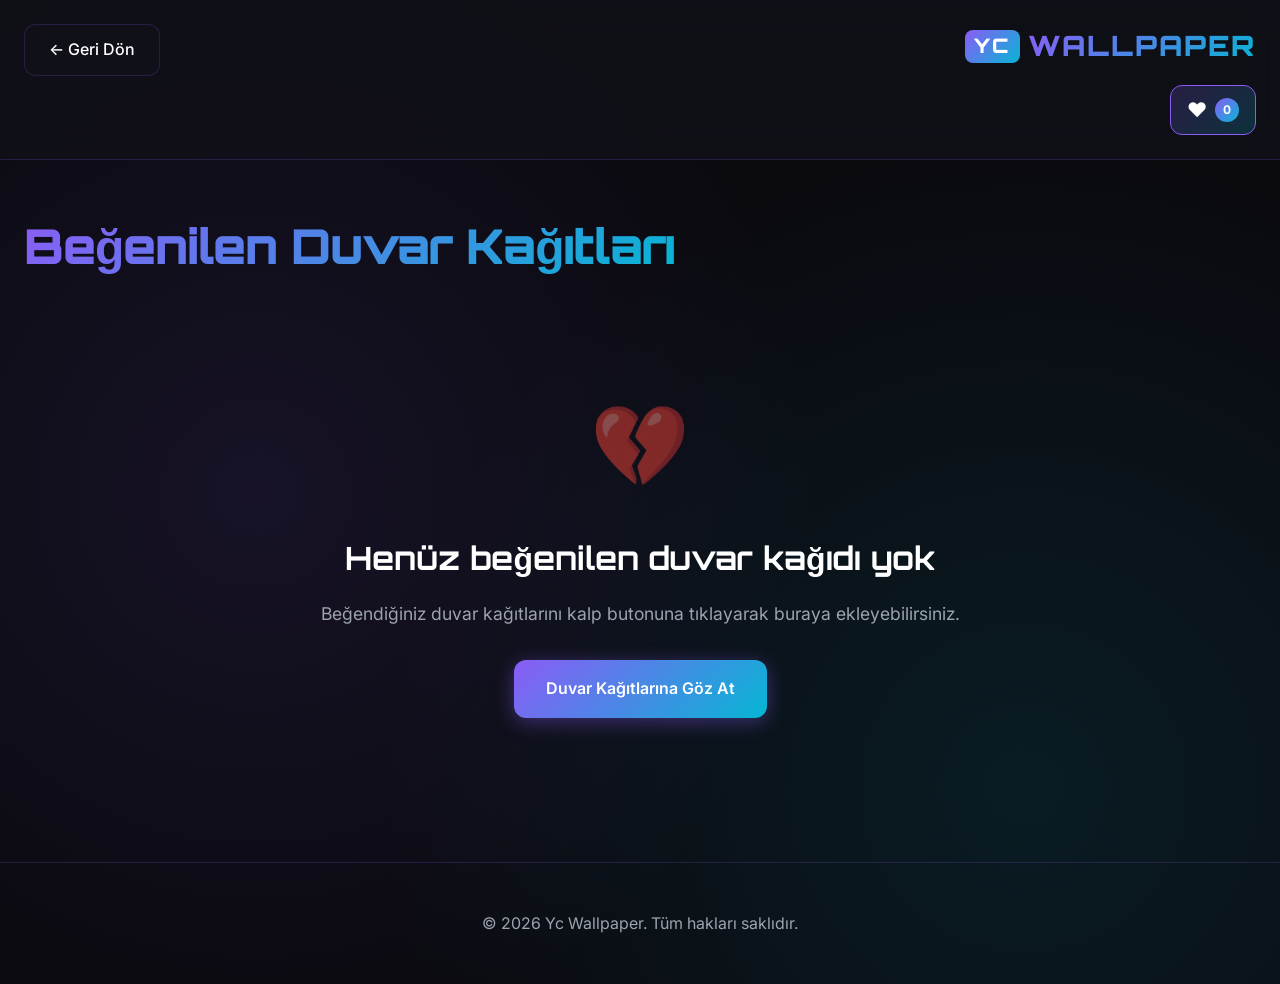
<file: favorites.html>
<!DOCTYPE html>
<html lang="tr">
<head>
    <meta charset="UTF-8">
    <meta name="viewport" content="width=device-width, initial-scale=1.0">
    <title>Beğenilenler - Yc Wallpaper</title>
    <link rel="stylesheet" href="style.css">
    <link rel="preconnect" href="https://fonts.googleapis.com">
    <link rel="preconnect" href="https://fonts.gstatic.com" crossorigin>
    <link href="https://fonts.googleapis.com/css2?family=Orbitron:wght@700;900&family=Inter:wght@300;400;500;600&display=swap" rel="stylesheet">
</head>
<body class="favorites-page">
    <!-- Header -->
    <header class="header">
        <div class="container">
            <div class="header-content detail-header-new">
                <div class="header-left-section">
                    <a href="index.html" class="back-btn-detail">
                        ← Geri Dön
                    </a>
                </div>
                <div class="header-right-section">
                    <a href="index.html" class="logo">
                        <span class="logo-icon">YC</span>
                        <span class="logo-text">WALLPAPER</span>
                    </a>
                    <a href="favorites.html" class="favorites-link-small active">
                        <span class="favorites-icon">❤️</span>
                        <span class="favorites-count" id="favorites-count">0</span>
                    </a>
                </div>
            </div>
        </div>
    </header>

    <!-- Favorites Content -->
    <section class="favorites-section">
        <div class="container">
            <div class="favorites-header">
                <h1 class="favorites-title">Beğenilen Duvar Kağıtları</h1>
                <button class="clear-favorites-btn" id="clear-favorites-btn">
                    Tümünü Temizle
                </button>
            </div>

            <div class="favorites-grid" id="favorites-grid">
                <!-- Favorites will be loaded here -->
            </div>

            <div class="empty-favorites" id="empty-favorites" style="display: none;">
                <div class="empty-icon">💔</div>
                <h2>Henüz beğenilen duvar kağıdı yok</h2>
                <p>Beğendiğiniz duvar kağıtlarını kalp butonuna tıklayarak buraya ekleyebilirsiniz.</p>
                <a href="index.html" class="btn-primary">Duvar Kağıtlarına Göz At</a>
            </div>
        </div>
    </section>

    <!-- Footer -->
    <footer class="footer">
        <div class="container">
            <p>© 2026 Yc Wallpaper. Tüm hakları saklıdır.</p>
        </div>
    </footer>

    <!-- Loading Overlay -->
    <div class="loading-overlay" id="loading-overlay">
        <div class="loading-spinner"></div>
    </div>

    <script src="app.js"></script>
</body>
</html>
</file>
<file: style.css>
/* ===== RESET & BASE ===== */
* {
    margin: 0;
    padding: 0;
    box-sizing: border-box;
}

:root {
    /* Colors */
    --bg-primary: #0a0a0f;
    --bg-secondary: #12121a;
    --bg-glass: rgba(18, 18, 26, 0.7);
    --accent-primary: #8b5cf6;
    --accent-secondary: #06b6d4;
    --accent-gradient: linear-gradient(135deg, #8b5cf6 0%, #06b6d4 100%);
    --text-primary: #ffffff;
    --text-secondary: #9ca3af;
    --border-color: rgba(139, 92, 246, 0.2);
    --shadow-glow: 0 0 40px rgba(139, 92, 246, 0.3);
    
    /* Spacing */
    --container-width: 1400px;
    --spacing-xs: 0.5rem;
    --spacing-sm: 1rem;
    --spacing-md: 1.5rem;
    --spacing-lg: 2rem;
    --spacing-xl: 3rem;
    
    /* Typography */
    --font-display: 'Orbitron', sans-serif;
    --font-body: 'Inter', sans-serif;
}

body {
    font-family: var(--font-body);
    background: var(--bg-primary);
    background-image: 
        radial-gradient(circle at 20% 50%, rgba(139, 92, 246, 0.1) 0%, transparent 50%),
        radial-gradient(circle at 80% 80%, rgba(6, 182, 212, 0.1) 0%, transparent 50%);
    color: var(--text-primary);
    line-height: 1.6;
    overflow-x: hidden;
}

/* ===== CONTAINER ===== */
.container {
    max-width: var(--container-width);
    margin: 0 auto;
    padding: 0 var(--spacing-md);
}

/* ===== HEADER ===== */
.header {
    position: sticky;
    top: 0;
    z-index: 100;
    background: var(--bg-glass);
    backdrop-filter: blur(20px);
    border-bottom: 1px solid var(--border-color);
    padding: var(--spacing-md) 0;
}

.header-content {
    display: flex;
    justify-content: space-between;
    align-items: center;
}

.logo {
    font-family: var(--font-display);
    font-size: 1.75rem;
    font-weight: 900;
    color: var(--text-primary);
    text-decoration: none;
    display: flex;
    align-items: center;
    gap: 0.5rem;
    letter-spacing: 2px;
}

.logo-icon {
    font-size: 1.25rem;
    font-weight: 900;
    padding: 0.4rem 0.6rem;
    background: var(--accent-gradient);
    border-radius: 8px;
    color: var(--text-primary);
    line-height: 1;
}

.logo-text {
    background: var(--accent-gradient);
    -webkit-background-clip: text;
    -webkit-text-fill-color: transparent;
    background-clip: text;
}

.header-right {
    display: flex;
    align-items: center;
    gap: var(--spacing-lg);
}

.favorites-link {
    display: flex;
    align-items: center;
    gap: 0.5rem;
    padding: 0.75rem 1.5rem;
    background: var(--bg-glass);
    border: 1px solid var(--border-color);
    border-radius: 12px;
    color: var(--text-primary);
    text-decoration: none;
    font-weight: 500;
    transition: all 0.3s ease;
    backdrop-filter: blur(10px);
    position: relative;
}

.favorites-link:hover {
    background: var(--bg-secondary);
    border-color: var(--accent-primary);
    transform: translateY(-2px);
    box-shadow: 0 4px 20px rgba(139, 92, 246, 0.3);
}

.favorites-link.active {
    background: linear-gradient(135deg, rgba(139, 92, 246, 0.2) 0%, rgba(6, 182, 212, 0.2) 100%);
    border-color: var(--accent-primary);
}

.favorites-icon {
    font-size: 1.25rem;
}

.favorites-label {
    font-size: 0.95rem;
}

.favorites-count {
    display: flex;
    align-items: center;
    justify-content: center;
    min-width: 24px;
    height: 24px;
    padding: 0 0.4rem;
    background: var(--accent-gradient);
    border-radius: 12px;
    font-size: 0.75rem;
    font-weight: 700;
}

.detail-header {
    display: grid;
    grid-template-columns: auto 1fr auto;
    align-items: center;
    gap: var(--spacing-md);
}

.detail-header .logo {
    justify-self: center;
}

.detail-header .back-btn {
    justify-self: start;
}

.detail-header .favorites-link {
    justify-self: end;
}

.detail-header-new {
    display: flex;
    justify-content: space-between;
    align-items: flex-start;
}

.header-left-section {
    flex: 1;
}

.header-right-section {
    display: flex;
    flex-direction: column;
    align-items: flex-end;
    gap: var(--spacing-sm);
}

.back-btn-detail {
    padding: 0.75rem 1.5rem;
    background: var(--bg-glass);
    border: 1px solid var(--border-color);
    border-radius: 12px;
    color: var(--text-primary);
    text-decoration: none;
    font-weight: 500;
    transition: all 0.3s ease;
    display: inline-block;
}

.back-btn-detail:hover {
    background: var(--bg-secondary);
    border-color: var(--accent-primary);
    transform: translateX(-4px);
}

.favorites-link-small {
    display: flex;
    align-items: center;
    gap: 0.5rem;
    padding: 0.5rem 1rem;
    background: var(--bg-glass);
    border: 1px solid var(--border-color);
    border-radius: 12px;
    color: var(--text-primary);
    text-decoration: none;
    transition: all 0.3s ease;
    backdrop-filter: blur(10px);
}

.favorites-link-small:hover {
    background: var(--bg-secondary);
    border-color: var(--accent-primary);
    transform: translateY(-2px);
}

.favorites-link-small.active {
    background: linear-gradient(135deg, rgba(139, 92, 246, 0.2) 0%, rgba(6, 182, 212, 0.2) 100%);
    border-color: var(--accent-primary);
}

.header-stats {
    display: flex;
    flex-direction: column;
    align-items: flex-end;
}

.stat {
    font-family: var(--font-display);
    font-size: 2rem;
    font-weight: 900;
    background: var(--accent-gradient);
    -webkit-background-clip: text;
    -webkit-text-fill-color: transparent;
    background-clip: text;
    line-height: 1;
}

.stat-label {
    font-size: 0.75rem;
    color: var(--text-secondary);
    text-transform: uppercase;
    letter-spacing: 1px;
}

.back-btn {
    padding: 0.75rem 1.5rem;
    background: var(--bg-glass);
    border: 1px solid var(--border-color);
    border-radius: 12px;
    color: var(--text-primary);
    text-decoration: none;
    font-weight: 500;
    transition: all 0.3s ease;
}

.back-btn:hover {
    background: var(--bg-secondary);
    border-color: var(--accent-primary);
    transform: translateX(-4px);
}

/* ===== HERO ===== */
.hero {
    padding: var(--spacing-xl) 0;
    text-align: center;
}

.hero-content {
    max-width: 800px;
    margin: 0 auto;
}

.hero-title {
    font-family: var(--font-display);
    font-size: 4rem;
    font-weight: 900;
    line-height: 1.1;
    margin-bottom: var(--spacing-md);
    background: var(--accent-gradient);
    -webkit-background-clip: text;
    -webkit-text-fill-color: transparent;
    background-clip: text;
    letter-spacing: -2px;
}

.hero-subtitle {
    font-size: 1.25rem;
    color: var(--text-secondary);
    margin-bottom: var(--spacing-lg);
}

/* ===== SEARCH ===== */
.search-container {
    display: flex;
    gap: var(--spacing-sm);
    max-width: 600px;
    margin: 0 auto;
}

.search-input {
    flex: 1;
    padding: 1rem 1.5rem;
    background: var(--bg-glass);
    border: 2px solid var(--border-color);
    border-radius: 16px;
    color: var(--text-primary);
    font-size: 1rem;
    font-family: var(--font-body);
    transition: all 0.3s ease;
    backdrop-filter: blur(10px);
}

.search-input:focus {
    outline: none;
    border-color: var(--accent-primary);
    box-shadow: var(--shadow-glow);
}

.search-input::placeholder {
    color: var(--text-secondary);
}

.search-btn {
    padding: 1rem 2rem;
    background: var(--accent-gradient);
    border: none;
    border-radius: 16px;
    color: var(--text-primary);
    font-size: 1.25rem;
    cursor: pointer;
    transition: all 0.3s ease;
    box-shadow: 0 4px 20px rgba(139, 92, 246, 0.4);
}

.search-btn:hover {
    transform: translateY(-2px);
    box-shadow: 0 6px 30px rgba(139, 92, 246, 0.6);
}

.search-btn:active {
    transform: translateY(0);
}

/* ===== FILTERS ===== */
.filters {
    padding: var(--spacing-lg) 0;
}

.filter-buttons {
    display: flex;
    gap: var(--spacing-sm);
    justify-content: center;
    flex-wrap: wrap;
}

.filter-btn {
    padding: 0.75rem 1.5rem;
    background: var(--bg-glass);
    border: 1px solid var(--border-color);
    border-radius: 12px;
    color: var(--text-secondary);
    font-size: 0.9rem;
    font-weight: 500;
    cursor: pointer;
    transition: all 0.3s ease;
    backdrop-filter: blur(10px);
}

.filter-btn:hover {
    border-color: var(--accent-primary);
    color: var(--text-primary);
}

.filter-btn.active {
    background: var(--accent-gradient);
    border-color: transparent;
    color: var(--text-primary);
    box-shadow: 0 4px 20px rgba(139, 92, 246, 0.4);
}

/* ===== WALLPAPERS GRID ===== */
.wallpapers {
    padding: var(--spacing-lg) 0 var(--spacing-xl) 0;
}

.wallpapers-grid {
    display: grid;
    grid-template-columns: repeat(auto-fill, minmax(400px, 1fr));
    gap: var(--spacing-lg);
    animation: fadeIn 0.6s ease;
}

@keyframes fadeIn {
    from {
        opacity: 0;
        transform: translateY(20px);
    }
    to {
        opacity: 1;
        transform: translateY(0);
    }
}

/* ===== WALLPAPER CARD ===== */
.wallpaper-card {
    position: relative;
    background: var(--bg-glass);
    border: 1px solid var(--border-color);
    border-radius: 20px;
    overflow: hidden;
    cursor: pointer;
    transition: all 0.4s cubic-bezier(0.4, 0, 0.2, 1);
    backdrop-filter: blur(10px);
}

.wallpaper-card:hover {
    transform: translateY(-8px);
    border-color: var(--accent-primary);
    box-shadow: var(--shadow-glow);
}

.wallpaper-card::before {
    content: '';
    position: absolute;
    top: 0;
    left: 0;
    right: 0;
    bottom: 0;
    background: var(--accent-gradient);
    opacity: 0;
    transition: opacity 0.4s ease;
    z-index: 0;
}

.wallpaper-card:hover::before {
    opacity: 0.1;
}

.wallpaper-thumbnail {
    position: relative;
    width: 100%;
    aspect-ratio: 16/9;
    overflow: hidden;
}

.favorite-btn {
    position: absolute;
    top: 12px;
    right: 12px;
    z-index: 10;
    width: 40px;
    height: 40px;
    border: none;
    background: rgba(0, 0, 0, 0.7);
    backdrop-filter: blur(10px);
    border-radius: 50%;
    font-size: 1.25rem;
    cursor: pointer;
    transition: all 0.3s ease;
    display: flex;
    align-items: center;
    justify-content: center;
    opacity: 0;
}

.wallpaper-card:hover .favorite-btn {
    opacity: 1;
}

.favorite-btn:hover {
    transform: scale(1.1);
    background: rgba(0, 0, 0, 0.9);
}

.favorite-btn.active {
    opacity: 1;
    animation: heartBeat 0.3s ease;
}

@keyframes heartBeat {
    0%, 100% { transform: scale(1); }
    50% { transform: scale(1.2); }
}

.wallpaper-image,
.wallpaper-video {
    width: 100%;
    height: 100%;
    object-fit: cover;
    transition: all 0.4s ease;
}

.wallpaper-card:hover .wallpaper-image {
    transform: scale(1.1);
}

.wallpaper-video {
    position: absolute;
    top: 0;
    left: 0;
    opacity: 0;
}

.wallpaper-card:hover .wallpaper-video {
    opacity: 1;
}

.wallpaper-info {
    padding: var(--spacing-md);
    position: relative;
    z-index: 1;
}

.wallpaper-title {
    font-size: 1.1rem;
    font-weight: 600;
    color: var(--text-primary);
    margin-bottom: 0.5rem;
    display: -webkit-box;
    -webkit-line-clamp: 2;
    -webkit-box-orient: vertical;
    overflow: hidden;
}

.wallpaper-actions {
    display: flex;
    gap: var(--spacing-xs);
    margin-top: var(--spacing-sm);
}

.action-btn {
    flex: 1;
    padding: 0.5rem;
    background: var(--bg-secondary);
    border: 1px solid var(--border-color);
    border-radius: 8px;
    color: var(--text-secondary);
    font-size: 0.85rem;
    text-decoration: none;
    text-align: center;
    transition: all 0.3s ease;
    display: flex;
    align-items: center;
    justify-content: center;
    gap: 0.25rem;
}

.action-btn:hover {
    background: var(--accent-primary);
    border-color: var(--accent-primary);
    color: var(--text-primary);
    transform: translateY(-2px);
}

.download-quick {
    background: linear-gradient(135deg, rgba(6, 182, 212, 0.2) 0%, rgba(6, 182, 212, 0.1) 100%);
    border-color: rgba(6, 182, 212, 0.3);
}

.download-quick:hover {
    background: var(--accent-secondary);
    border-color: var(--accent-secondary);
    box-shadow: 0 4px 15px rgba(6, 182, 212, 0.4);
}

/* ===== LOAD MORE ===== */
.load-more-container {
    text-align: center;
    margin-top: var(--spacing-xl);
}

.load-more-btn {
    padding: 1rem 3rem;
    background: var(--bg-glass);
    border: 2px solid var(--border-color);
    border-radius: 16px;
    color: var(--text-primary);
    font-size: 1rem;
    font-weight: 600;
    cursor: pointer;
    transition: all 0.3s ease;
    backdrop-filter: blur(10px);
}

.load-more-btn:hover {
    background: var(--accent-gradient);
    border-color: transparent;
    box-shadow: 0 6px 30px rgba(139, 92, 246, 0.6);
    transform: translateY(-2px);
}

.load-more-btn:disabled {
    opacity: 0.5;
    cursor: not-allowed;
}

/* ===== DETAIL PAGE ===== */
.detail-content {
    padding: var(--spacing-xl) 0;
}

.detail-wrapper {
    display: grid;
    grid-template-columns: 2fr 1fr;
    gap: var(--spacing-xl);
    align-items: start;
}

.detail-preview {
    position: sticky;
    top: 100px;
}

.video-container {
    position: relative;
    width: 100%;
    aspect-ratio: 16/9;
    background: var(--bg-secondary);
    border: 1px solid var(--border-color);
    border-radius: 20px;
    overflow: hidden;
    box-shadow: var(--shadow-glow);
}

.detail-video {
    width: 100%;
    height: 100%;
    object-fit: contain;
}

.detail-info {
    background: var(--bg-glass);
    border: 1px solid var(--border-color);
    border-radius: 20px;
    padding: var(--spacing-lg);
    backdrop-filter: blur(20px);
}

.detail-title-row {
    display: flex;
    justify-content: space-between;
    align-items: flex-start;
    gap: var(--spacing-md);
    margin-bottom: var(--spacing-lg);
}

.detail-title {
    font-family: var(--font-display);
    font-size: 2rem;
    font-weight: 900;
    background: var(--accent-gradient);
    -webkit-background-clip: text;
    -webkit-text-fill-color: transparent;
    background-clip: text;
    flex: 1;
    line-height: 1.2;
}

.detail-favorite-btn {
    width: 60px;
    height: 60px;
    border: none;
    background: var(--bg-secondary);
    border: 2px solid var(--border-color);
    border-radius: 50%;
    font-size: 2rem;
    cursor: pointer;
    transition: all 0.3s ease;
    display: flex;
    align-items: center;
    justify-content: center;
    flex-shrink: 0;
}

.detail-favorite-btn:hover {
    transform: scale(1.1);
    background: rgba(0, 0, 0, 0.9);
    border-color: var(--accent-primary);
}

.detail-favorite-btn.active {
    animation: heartBeat 0.3s ease;
    border-color: #ef4444;
    background: rgba(239, 68, 68, 0.1);
}

.detail-actions {
    display: flex;
    flex-direction: column;
    gap: var(--spacing-sm);
    margin-bottom: var(--spacing-lg);
}

.download-btn {
    display: flex;
    align-items: center;
    gap: var(--spacing-sm);
    padding: var(--spacing-md);
    background: var(--bg-secondary);
    border: 2px solid var(--border-color);
    border-radius: 16px;
    color: var(--text-primary);
    text-decoration: none;
    transition: all 0.3s ease;
}

.download-btn:hover {
    border-color: var(--accent-primary);
    box-shadow: 0 4px 20px rgba(139, 92, 246, 0.4);
    transform: translateX(4px);
}

.download-btn-4k:hover {
    background: linear-gradient(135deg, rgba(139, 92, 246, 0.2) 0%, rgba(139, 92, 246, 0.1) 100%);
}

.download-btn-hd:hover {
    background: linear-gradient(135deg, rgba(6, 182, 212, 0.2) 0%, rgba(6, 182, 212, 0.1) 100%);
}

.download-icon {
    font-size: 1.5rem;
    width: 40px;
    height: 40px;
    display: flex;
    align-items: center;
    justify-content: center;
    background: var(--accent-gradient);
    border-radius: 10px;
}

.download-info {
    display: flex;
    flex-direction: column;
}

.download-label {
    font-weight: 600;
    font-size: 1.1rem;
}

.download-quality {
    font-size: 0.85rem;
    color: var(--text-secondary);
}

.detail-meta {
    border-top: 1px solid var(--border-color);
    padding-top: var(--spacing-md);
}

.detail-navigation {
    display: flex;
    gap: var(--spacing-sm);
    margin-top: var(--spacing-lg);
    padding-top: var(--spacing-lg);
    border-top: 1px solid var(--border-color);
}

.nav-btn {
    flex: 1;
    padding: var(--spacing-md);
    background: var(--bg-secondary);
    border: 2px solid var(--border-color);
    border-radius: 12px;
    color: var(--text-primary);
    text-decoration: none;
    text-align: center;
    font-weight: 600;
    transition: all 0.3s ease;
}

.nav-btn:hover {
    border-color: var(--accent-primary);
    background: linear-gradient(135deg, rgba(139, 92, 246, 0.1) 0%, rgba(6, 182, 212, 0.1) 100%);
    transform: translateY(-2px);
    box-shadow: 0 4px 20px rgba(139, 92, 246, 0.3);
}

.prev-btn:hover {
    transform: translateX(-4px) translateY(-2px);
}

.next-btn:hover {
    transform: translateX(4px) translateY(-2px);
}

.meta-item {
    display: flex;
    flex-direction: column;
    gap: 0.5rem;
}

.meta-label {
    font-size: 0.85rem;
    color: var(--text-secondary);
    text-transform: uppercase;
    letter-spacing: 1px;
}

.meta-value {
    color: var(--text-primary);
}

.source-link {
    color: var(--accent-secondary);
    text-decoration: none;
    transition: all 0.3s ease;
}

.source-link:hover {
    color: var(--accent-primary);
}

/* ===== RECOMMENDED SECTION ===== */
.recommended {
    padding: var(--spacing-xl) 0;
}

.section-title {
    font-family: var(--font-display);
    font-size: 2.5rem;
    font-weight: 900;
    margin-bottom: var(--spacing-lg);
    background: var(--accent-gradient);
    -webkit-background-clip: text;
    -webkit-text-fill-color: transparent;
    background-clip: text;
    text-align: center;
}

/* ===== FOOTER ===== */
.footer {
    padding: var(--spacing-xl) 0;
    text-align: center;
    border-top: 1px solid var(--border-color);
    color: var(--text-secondary);
    margin-top: var(--spacing-xl);
}

/* ===== FAVORITES PAGE ===== */
.favorites-section {
    padding: var(--spacing-xl) 0;
    min-height: 60vh;
}

.favorites-header {
    display: flex;
    justify-content: space-between;
    align-items: center;
    margin-bottom: var(--spacing-xl);
}

.favorites-title {
    font-family: var(--font-display);
    font-size: 3rem;
    font-weight: 900;
    background: var(--accent-gradient);
    -webkit-background-clip: text;
    -webkit-text-fill-color: transparent;
    background-clip: text;
    letter-spacing: -1px;
}

.clear-favorites-btn {
    padding: 0.75rem 1.5rem;
    background: rgba(239, 68, 68, 0.1);
    border: 2px solid rgba(239, 68, 68, 0.3);
    border-radius: 12px;
    color: #ef4444;
    font-weight: 600;
    cursor: pointer;
    transition: all 0.3s ease;
}

.clear-favorites-btn:hover {
    background: rgba(239, 68, 68, 0.2);
    border-color: #ef4444;
    transform: translateY(-2px);
    box-shadow: 0 4px 20px rgba(239, 68, 68, 0.3);
}

.favorites-grid {
    display: grid;
    grid-template-columns: repeat(auto-fill, minmax(400px, 1fr));
    gap: var(--spacing-lg);
    animation: fadeIn 0.6s ease;
}

.empty-favorites {
    text-align: center;
    padding: var(--spacing-xl) 0;
}

.empty-icon {
    font-size: 5rem;
    margin-bottom: var(--spacing-md);
    opacity: 0.5;
}

.empty-favorites h2 {
    font-family: var(--font-display);
    font-size: 2rem;
    margin-bottom: var(--spacing-sm);
    color: var(--text-primary);
}

.empty-favorites p {
    color: var(--text-secondary);
    margin-bottom: var(--spacing-lg);
    font-size: 1.1rem;
}

.btn-primary {
    display: inline-block;
    padding: 1rem 2rem;
    background: var(--accent-gradient);
    border: none;
    border-radius: 12px;
    color: var(--text-primary);
    text-decoration: none;
    font-weight: 600;
    transition: all 0.3s ease;
    box-shadow: 0 4px 20px rgba(139, 92, 246, 0.4);
}

.btn-primary:hover {
    transform: translateY(-2px);
    box-shadow: 0 6px 30px rgba(139, 92, 246, 0.6);
}

/* ===== SCROLL TO TOP ===== */
.scroll-to-top {
    position: fixed;
    bottom: 30px;
    right: 30px;
    width: 50px;
    height: 50px;
    background: var(--accent-gradient);
    border: none;
    border-radius: 50%;
    color: var(--text-primary);
    font-size: 1.5rem;
    cursor: pointer;
    box-shadow: 0 4px 20px rgba(139, 92, 246, 0.5);
    transition: all 0.3s ease;
    z-index: 1000;
    opacity: 0;
    visibility: hidden;
    transform: translateY(20px);
}

.scroll-to-top.visible {
    opacity: 1;
    visibility: visible;
    transform: translateY(0);
}

.scroll-to-top:hover {
    transform: translateY(-5px);
    box-shadow: 0 8px 30px rgba(139, 92, 246, 0.7);
}

.scroll-to-top:active {
    transform: translateY(-2px);
}

/* ===== LOADING ===== */
.loading-overlay {
    position: fixed;
    top: 0;
    left: 0;
    right: 0;
    bottom: 0;
    background: rgba(10, 10, 15, 0.95);
    backdrop-filter: blur(10px);
    display: none;
    justify-content: center;
    align-items: center;
    z-index: 9999;
}

.loading-overlay.active {
    display: flex;
}

.loading-spinner {
    width: 60px;
    height: 60px;
    border: 4px solid var(--border-color);
    border-top-color: var(--accent-primary);
    border-radius: 50%;
    animation: spin 1s linear infinite;
}

@keyframes spin {
    to {
        transform: rotate(360deg);
    }
}

/* ===== RESPONSIVE ===== */
@media (max-width: 1024px) {
    .detail-wrapper {
        grid-template-columns: 1fr;
    }
    
    .detail-preview {
        position: relative;
        top: 0;
    }
}

@media (max-width: 768px) {
    .hero-title {
        font-size: 2.5rem;
    }
    
    .hero-subtitle {
        font-size: 1rem;
    }
    
    .search-container {
        flex-direction: column;
    }
    
    .wallpapers-grid {
        grid-template-columns: repeat(auto-fill, minmax(300px, 1fr));
        gap: var(--spacing-md);
    }
    
    .header-stats {
        display: none;
    }
    
    .favorites-label {
        display: none;
    }
    
    .favorites-link {
        padding: 0.75rem;
    }
    
    .favorites-title {
        font-size: 2rem;
    }
    
    .favorites-header {
        flex-direction: column;
        gap: var(--spacing-md);
        align-items: flex-start;
    }
    
    .detail-header-new {
        flex-direction: column;
        gap: var(--spacing-md);
        align-items: stretch;
    }
    
    .header-right-section {
        flex-direction: row;
        justify-content: space-between;
        align-items: center;
    }
    
    .detail-title-row {
        flex-direction: column;
        align-items: stretch;
    }
    
    .detail-favorite-btn {
        width: 100%;
        height: 50px;
        border-radius: 12px;
    }
}

@media (max-width: 480px) {
    .hero-title {
        font-size: 2rem;
    }
    
    .wallpapers-grid {
        grid-template-columns: 1fr;
    }
    
    .favorites-grid {
        grid-template-columns: 1fr;
    }
    
    .filter-buttons {
        gap: 0.5rem;
    }
    
    .filter-btn {
        padding: 0.5rem 1rem;
        font-size: 0.85rem;
    }
    
    .logo-text {
        font-size: 1.2rem;
    }
    
    .favorites-title {
        font-size: 1.75rem;
    }
}
</file>
